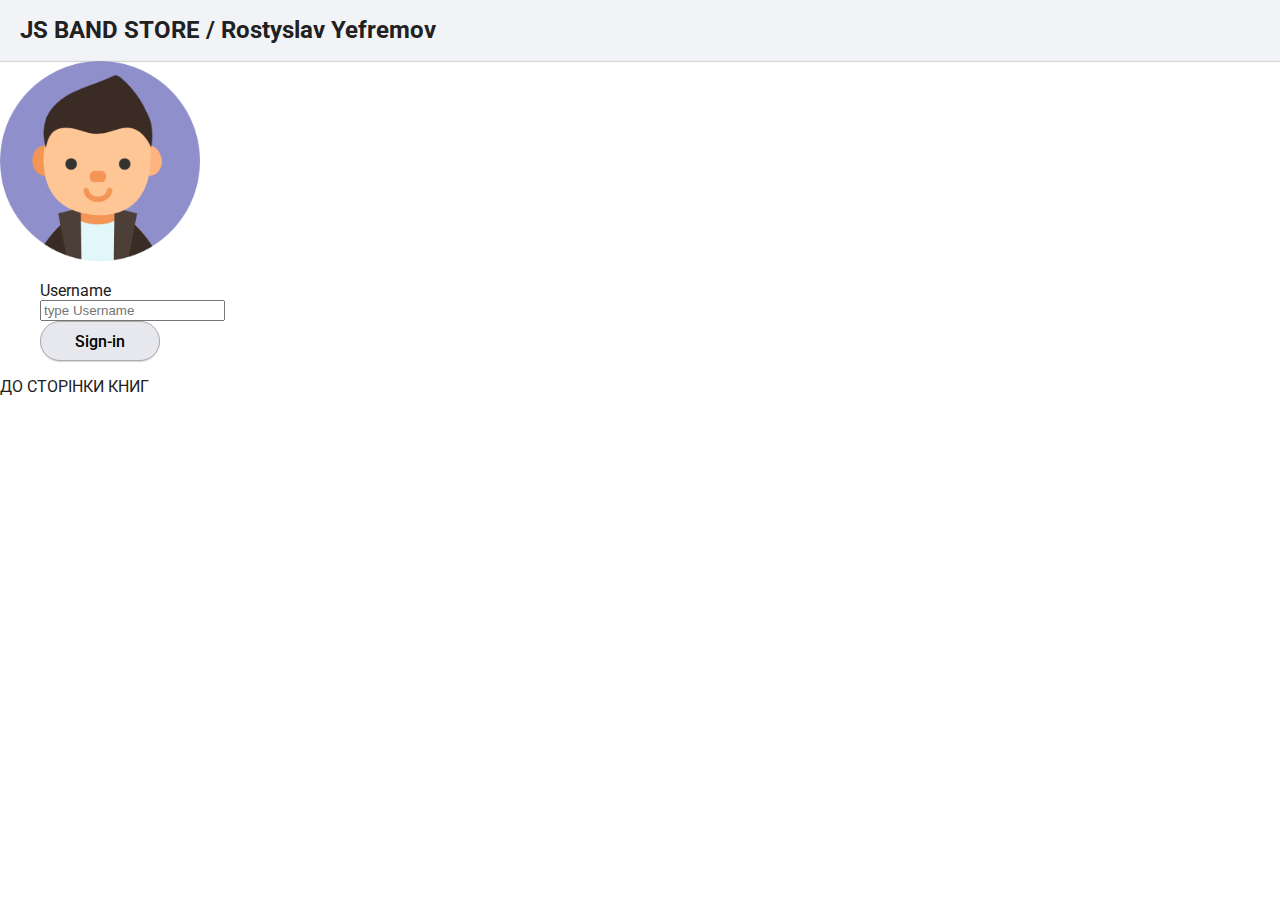
<file: index.html>
<!DOCTYPE html>
<html lang="en">
<head>
    <meta charset="UTF-8">
    <meta http-equiv="X-UA-Compatible" content="IE=edge">
    <meta name="viewport" content="width=device-width, initial-scale=1.0">
    <title>JS BAND STORE</title>
    <link rel="preconnect" href="https://fonts.googleapis.com">
<link rel="preconnect" href="https://fonts.gstatic.com" crossorigin>
<link href="https://fonts.googleapis.com/css2?family=Roboto:wght@400;500;700;900&display=swap" rel="stylesheet">
<link rel="stylesheet" href="./specific-book/styles.css">
</head>
<body>
    <header class="header">
        <div class="header-container">
            <h1 class="header-title"><a href="./index.html">JS BAND STORE / Rostyslav Yefremov</a></h1> 
            <!-- <div class="header-box">
            <a class="link-header" href="/"><img src="../images/cart.svg" width="40px" height="40px" alt="cart"></a>
            <button class="button" type="submit">Sing-Out</button>
            <a class="link-header" href="/"><img src="./images/user-avatar.png" width="40px" alt="user-avatar"><span class="username-box" >Username</span></a>
            </div> -->
        </div>
    </header>
    <main>
        <section class="section-login">
            <div class="container-login">
        <img src="./images/user-avatar.png" width="200px" height="200px" alt="user-avatar">
        <form action="/" method="post">
            <ul class="list-login">
                <li class="item-login">
            <label for="name"><span class="username-login">Username</span></label>
            </li>
           <li class="item-login">
            <input class="input-login" type="text" id="name" name="username" placeholder="type Username">
            </li>
            <li class="item-login">
            <button class="button button-signin" type="submit">Sign-in</button>
        </li>    
        </ul>
        </form>
        </div>
</section>
        
    </main>
    
    <a href="./specific-book/book.html">ДО СТОРІНКИ КНИГ</a>
    <footer></footer>
</body>
</html>
</file>
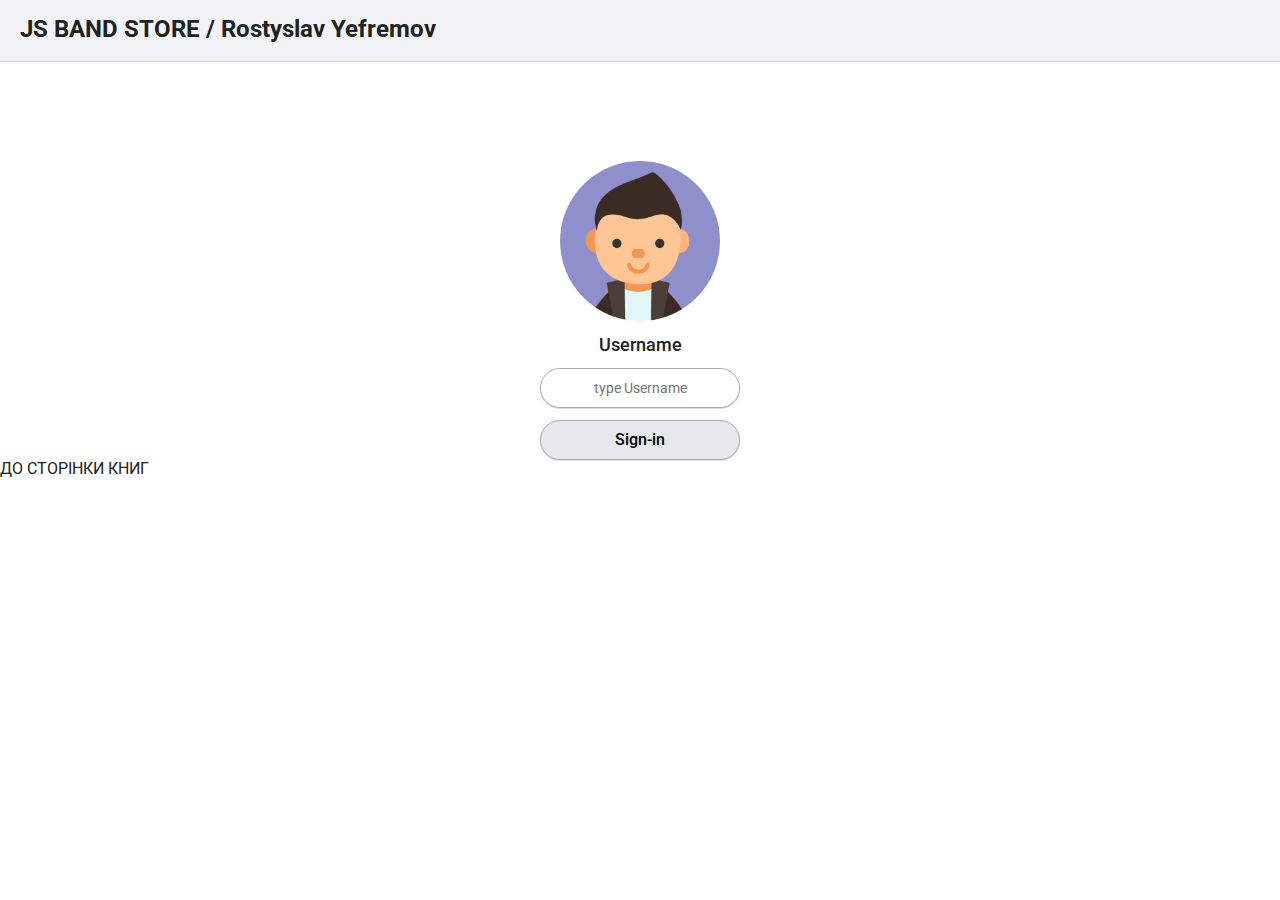
<file: sign-in/index.html>
<!DOCTYPE html>
<html lang="en">
<head>
    <meta charset="UTF-8">
    <meta http-equiv="X-UA-Compatible" content="IE=edge">
    <meta name="viewport" content="width=device-width, initial-scale=1.0">
    <title>JS BAND STORE</title>
    <link
    rel="stylesheet"
    href="https://cdnjs.cloudflare.com/ajax/libs/modern-normalize/1.0.0/modern-normalize.min.css"/>
    <link rel="preconnect" href="https://fonts.googleapis.com">
<link rel="preconnect" href="https://fonts.gstatic.com" crossorigin>
<link href="https://fonts.googleapis.com/css2?family=Roboto:wght@400;500;700;900&display=swap" rel="stylesheet">
<link rel="stylesheet" href="./sign.css">
</head>
<body>
    <header class="header">
        <div class="header-container">
            <h1 class="header-title"><a href="./index.html">JS BAND STORE / Rostyslav Yefremov</a></h1> 
            <!-- <div class="header-box">
            <a class="link-header" href="/"><img src="../images/cart.svg" width="40px" height="40px" alt="cart"></a>
            <button class="button" type="submit">Sing-Out</button>
            <a class="link-header" href="/"><img src="./images/user-avatar.png" width="40px" alt="user-avatar"><span class="username-box" >Username</span></a>
            </div> -->
        </div>
    </header>
    <main>
        <section class="section-login">
            <div class="container-login">
        <img src="../images/user-avatar.png" width="160px" height="160px" alt="user-avatar">
        <form action="/" method="post">
            <ul class="list-login">
                <li class="item-login">
            <label for="name"><span class="username-login">Username</span></label>
            </li>
           <li class="item-login">
            <input class="input-login" type="text" id="name" name="username" placeholder="type Username">
            </li>
            <li class="item-login">
            <button class="button button-signin" type="submit">Sign-in</button>
        </li>    
        </ul>
        </form>
        </div>
</section>
        
    </main>
    
    <a href="../specific-book/book.html">ДО СТОРІНКИ КНИГ</a>
    <footer></footer>
</body>
</html>
</file>
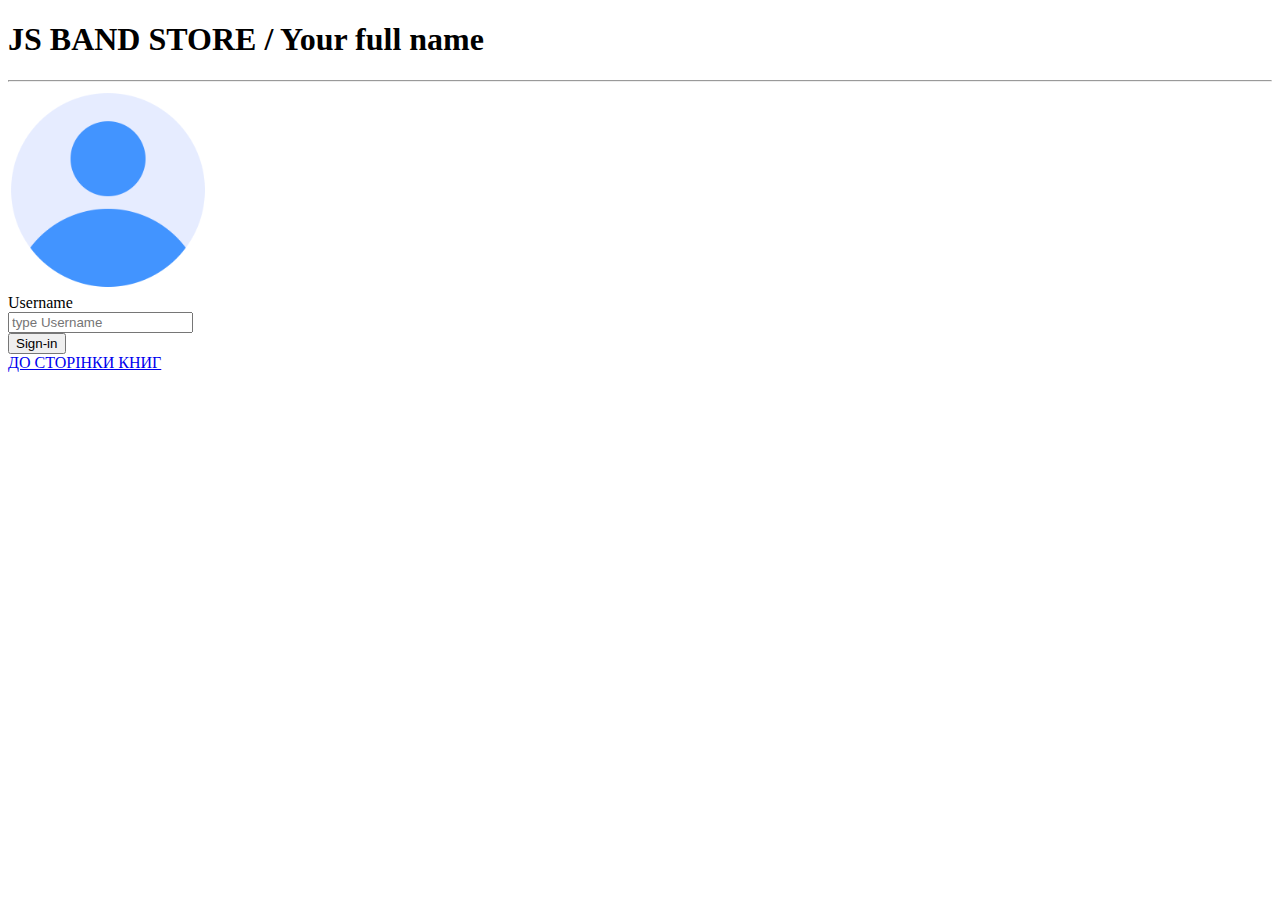
<file: signin/index.html>
<!DOCTYPE html>
<html lang="en">
<head>
    <meta charset="UTF-8">
    <meta http-equiv="X-UA-Compatible" content="IE=edge">
    <meta name="viewport" content="width=device-width, initial-scale=1.0">
    <title>JS BAND STORE</title>
</head>
<body>
    <header><h1>JS BAND STORE / Your full name</h1></header>
    <hr>
    <main>
        <img src="/images/avatar.png" width="200px" height="200px" alt="user-avatar">
        <form action="/" method="post">
            <label for="name">Username</label>
            
           <div> 
            <input type="text" id="name" name="username" placeholder="type Username">
            </div>
            <button type="submit">Sign-in</button>
            
        </form>

        
    </main>
    
    <a href="/specific-book/index.html">ДО СТОРІНКИ КНИГ</a>
    <footer></footer>
</body>
</html>
</file>
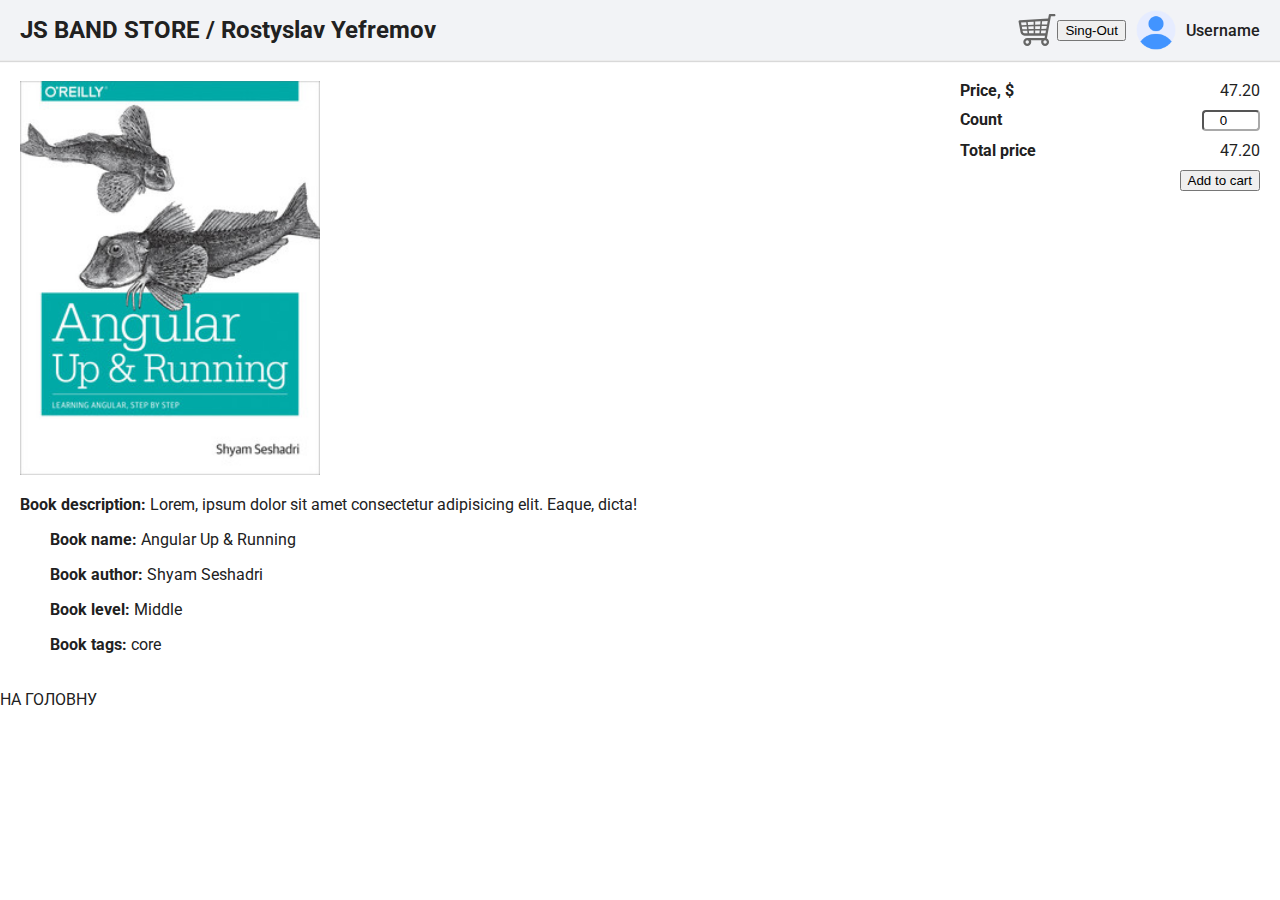
<file: specific-book/index.html>
<!DOCTYPE html>
<html lang="en">
<head>
    <meta charset="UTF-8">
    <meta http-equiv="X-UA-Compatible" content="IE=edge">
    <meta name="viewport" content="width=device-width, initial-scale=1.0">
    <title>JS BAND STORE 1</title>
    <link rel="preconnect" href="https://fonts.googleapis.com">
<link rel="preconnect" href="https://fonts.gstatic.com" crossorigin>
<link href="https://fonts.googleapis.com/css2?family=Roboto:wght@400;500;700;900&display=swap" rel="stylesheet">
<link rel="stylesheet" href="/specific-book/styles.css">
</head>
<body>
    <header class="header">
        <div class="header-container">
            <h1 class="header-title"><a href="/specific-book/index.html">JS BAND STORE / Rostyslav Yefremov</a></h1> 
            <div class="header-box">
            <a class="link-header" href="/"><img src="/images/cart.svg" width="40px" height="40px" alt="cart"></a>
            <button class="button-sing" type="submit">Sing-Out</button>
            <a class="link-header" href="/"><img src="/images/avatar.png" width="40px" alt="user-avatar"><span class="username-box" >Username</span></a>
            </div>
        </div>
    </header>
    
    <main>
        <section class="specific-book">
            <div class="book-container">
            <div class="book-block">
        <img src="/images/books/angular_up_and_running.jpg" width="300px" alt="book">
        <p class="deskription-book"><span class="text-book">Book description:</span> Lorem, ipsum dolor sit amet consectetur adipisicing elit. Eaque, dicta!</p> 
        </div>
        <div class="book-block">
        <p> <span class="text-book">Book name:</span> Angular Up &#38; Running</p>
        <p> <span class="text-book">Book author:</span> Shyam Seshadri</p>
        <p> <span class="text-book">Book level:</span> Middle</p>
        <p> <span class="text-book">Book tags:</span> core</p>
        </div>
        </div>
        <article class="price-block">
        <ul class="price-list">
        <li class="price-item"><span class="text-book">Price, $</span><span> 47.20</span></li>
        <li class="price-item">
            <div><label for="count"><span class="text-book">Count</span></label></div>
            <div><input type="number" id="count" min="0" value="0"></div>
        </li>
        <li class="price-item"><span class="text-book">Total price</span><span>47.20</span></li>
        </ul>
        <div class="button-price">
            <button class="button-sing" type="submit">Add to cart</button>
            </div>
       </article>
     </section>
    </main>

    <a href="/signin/index.html">НА ГОЛОВНУ</a>
</body>
</html>
</file>
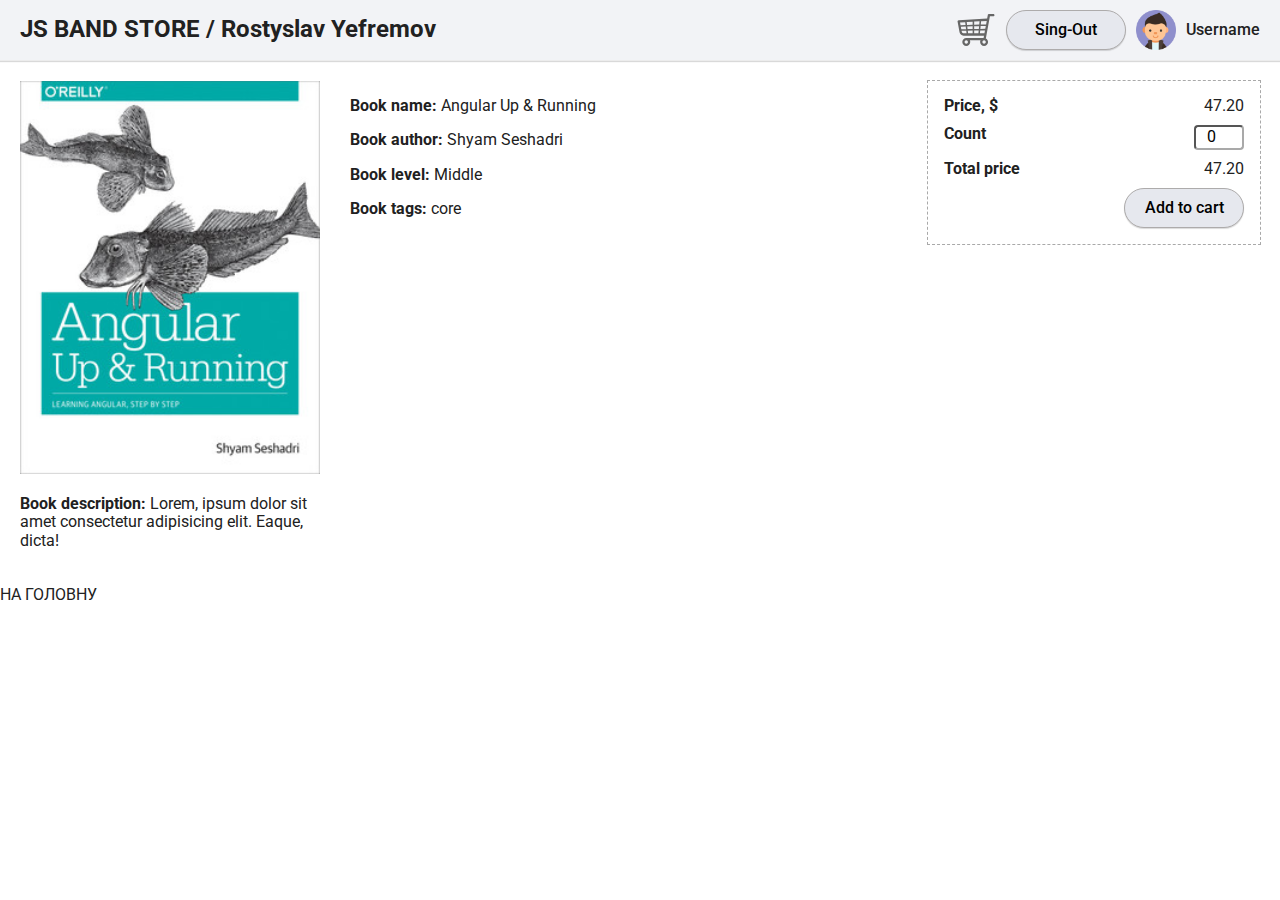
<file: specific-book/book.html>
<!DOCTYPE html>
<html lang="en">
<head>
    <meta charset="UTF-8">
    <meta http-equiv="X-UA-Compatible" content="IE=edge">
    <meta name="viewport" content="width=device-width, initial-scale=1.0">
    <title>JS BAND STORE 1</title>
    <link
    rel="stylesheet"
    href="https://cdnjs.cloudflare.com/ajax/libs/modern-normalize/1.0.0/modern-normalize.min.css"/>
    <link rel="preconnect" href="https://fonts.googleapis.com">
<link rel="preconnect" href="https://fonts.gstatic.com" crossorigin>
<link href="https://fonts.googleapis.com/css2?family=Roboto:wght@400;500;700;900&display=swap" rel="stylesheet">
<link rel="stylesheet" href="./styles.css">
</head>
<body>
    <header class="header">
        <div class="header-container">
            <h1 class="header-title"><a href="./book.html">JS BAND STORE / Rostyslav Yefremov</a></h1> 
            <div class="header-box">
            <a class="link-header" href="/"><img src="../images/cart.svg" width="40px" height="40px" alt="cart"></a>
            <button class="button button-singout" type="submit">Sing-Out</button>
            <a class="link-header" href="../sign-in/index.html"><img src="../images/user-avatar.png" width="40px" alt="user-avatar"><span class="username-box" >Username</span></a>
            </div>
        </div>
    </header>
    
    <main>
        <article class="specific-book">
            <section class="book-section">
            <div class="book-block">
        <img src="../images/books/angular_up_and_running.jpg" width="300px" alt="book">
        <p class="description-book"><span class="text-book">Book description:</span> Lorem, ipsum dolor sit amet consectetur adipisicing elit. Eaque, dicta!</p> 
        </div>
        <div class="book-block">
        <p> <span class="text-book">Book name:</span> Angular Up &#38; Running</p>
        <p> <span class="text-book">Book author:</span> Shyam Seshadri</p>
        <p> <span class="text-book">Book level:</span> Middle</p>
        <p> <span class="text-book">Book tags:</span> core</p>
        </div>
        </section>
        <section class="price-section">
        <ul class="price-list">
        <li class="price-item"><span class="text-book">Price, $</span><span> 47.20</span></li>
        <li class="price-item">
            <div><label for="count"><span class="text-book">Count</span></label></div>
            <div><input type="number" id="count" min="0" value="0"></div>
        </li>
        <li class="price-item"><span class="text-book">Total price</span><span>47.20</span></li>
        </ul>
        <div class="button-price">
            <button class="button" type="submit">Add to cart</button>
            </div>
       </section>
     </article>
    </main>

    <a href="../sign-in/index.html">НА ГОЛОВНУ</a>
</body>
</html>
</file>
<file: specific-book/styles.css>
/* Переменные */
:root {
  --main-font: 'Roboto', 'Arial', 'Helvetica', sans-serif;
  --title-color: #212121;
}

/* Глобальные стили */

body {
  font-family: var(--main-font);
  color: var(--title-color);
  margin: 0;
  padding: 0;
}

a {
  text-decoration: none;
  color: inherit;
}

ul {
  list-style: none;
}

/* Хэдер */

.header {
  border-bottom: 1px solid #ececec;
  background-color: #f2f3f6;
  box-shadow: 0px 1px 1px rgb(0 0 0 / 15%);
}

.header-container {
  display: flex;
  justify-content: space-between;
  padding: 0 20px;
}

.header-title {
  font-size: 24px;
}

.header-box {
  display: flex;
  align-items: center;
}

.link-header {
  display: flex;
  align-items: center;
  margin-left: 10px;
}

.username-box {
  margin-left: 10px;
  font-weight: 500;
}

.button {
  font-family: var(--main-font);
  font-weight: 500;
  font-size: 16px;
  width: 120px;
  height: 40px;
  border-radius: 20px;
  border: 1px solid rgb(173, 171, 171);
  box-shadow: 0px 1px 1px rgb(0 0 0 / 15%);
  background-color: #e6e8ee;
}

.button-singout {
  margin-left: 10px;
}

.button:hover {
  background-color: rgba(36, 54, 92, 0.801);
  color: #f2f3f6;
  cursor: pointer;
}

/* Секция отдельной книги */

.specific-book {
  display: flex;
  justify-content: space-between;
  padding: 20px;
}

.book-section {
  display: flex;
}

.description-book {
  width: 300px;
}

.book-block:last-child {
  margin-left: 30px;
}

.text-book {
  font-weight: bold;
}

/* Блок с ценой книги */

.price-section {
  height: fit-content;
  padding: 16px;
  outline: 1px dashed darkgray;
}

.price-list {
  padding: 0;
  margin: 0;
}

.price-item {
  display: flex;
  justify-content: space-between;
  min-width: 300px;
  margin-bottom: 10px;
}

#count {
  width: 50px;
  border-radius: 4px;
  border-color: darkgray;
  text-align: center;
}

.button-price {
  display: flex;
  justify-content: flex-end;
}
</file>
<file: sign-in/sign.css>
/* Переменные */
:root {
  --main-font: 'Roboto', 'Arial', 'Helvetica', sans-serif;
  --title-color: #212121;
}

/* Глобальные стили */

body {
  font-family: var(--main-font);
  color: var(--title-color);
  margin: 0;
  padding: 0;
}

a {
  text-decoration: none;
  color: inherit;
}

ul {
  list-style: none;
}

/* Хэдер */

.header {
  border-bottom: 1px solid #ececec;
  background-color: #f2f3f6;
  box-shadow: 0px 1px 1px rgb(0 0 0 / 15%);
}

.header-container {
  display: flex;
  justify-content: space-between;
  padding: 0 20px;
}

.header-title {
  font-size: 24px;
}

/* Секция авторизации */

.section-login {
  display: flex;
  justify-content: center;
  margin: 100px 0 0;
}

.input-login {
  font-size: 14px;
  text-align: center;
  width: 200px;
  height: 40px;
  border-radius: 20px;
  border: 1px solid rgb(173, 171, 171);
  box-shadow: 0px 1px 1px rgb(0 0 0 / 15%);
  background-color: #ffffff;
  padding: 0;
}

.container-login {
  text-align: center;
}

.list-login {
  padding: 0;
  margin: 10px 0 0;
}

.item-login:not(:last-child) {
  margin-bottom: 12px;
}

.username-login {
  font-weight: 500;
  font-size: 18px;
}

.button-signin {
  font-family: var(--main-font);
  font-weight: 500;
  font-size: 16px;
  width: 200px;
  height: 40px;
  border-radius: 20px;
  border: 1px solid rgb(173, 171, 171);
  box-shadow: 0px 1px 1px rgb(0 0 0 / 15%);
  background-color: #e6e8ee;
  padding: 0;
}

.button-signin:hover {
  background-color: rgba(36, 54, 92, 0.801);
  color: #f2f3f6;
  cursor: pointer;
}

@media screen and (max-width: 320px) {
  img {
    width: 200px;
    height: 200px;
  }

  .container-login {
    width: 100%;
  }

  .button-signin,
  .input-login {
    width: calc(100% - 16px);
    margin-left: 8px;
    margin-right: 8px;
  }
}
</file>
